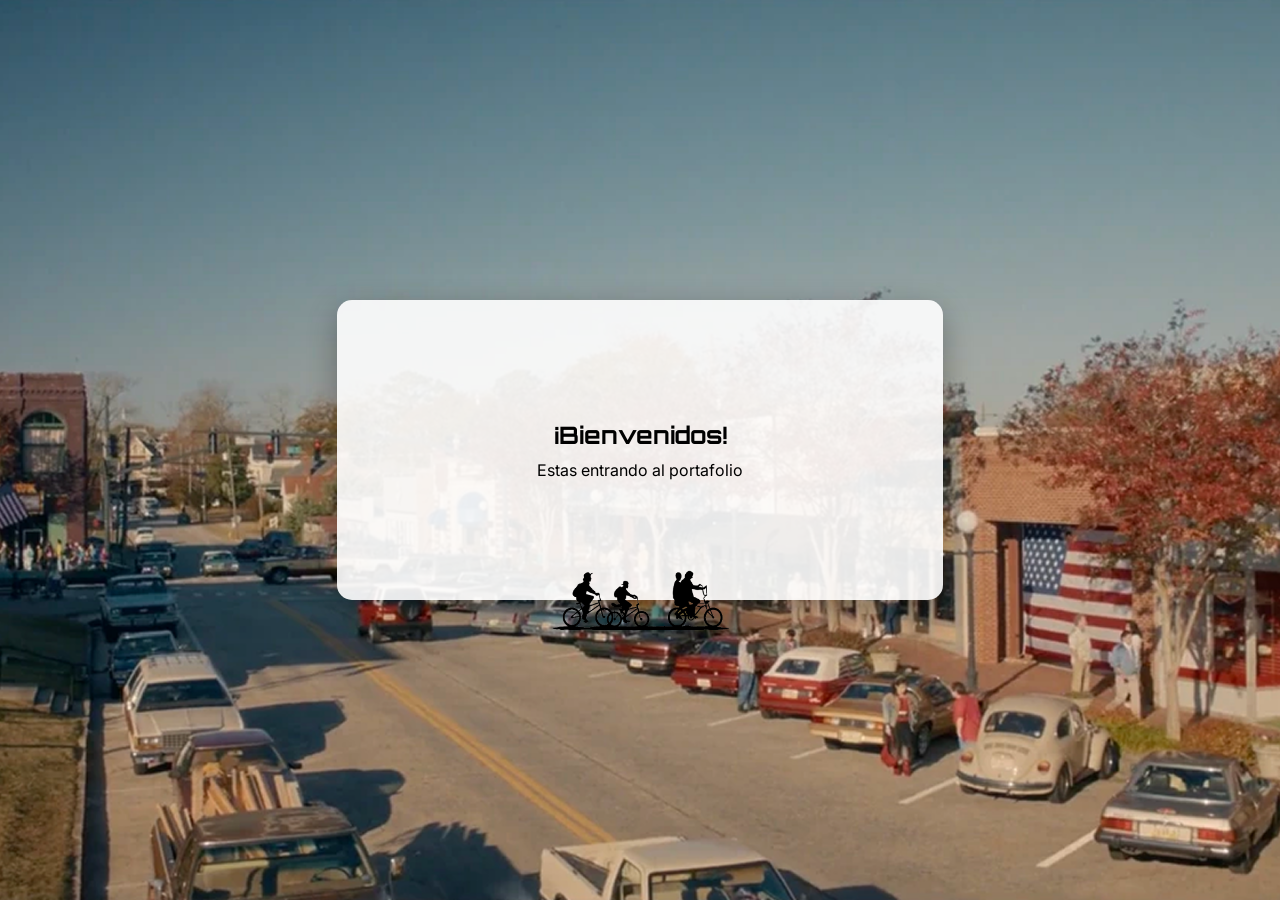
<file: index.html>
<!doctype html>
<html lang="es">
  <head>
    <meta charset="UTF-8" />
    <meta name="viewport" content="width=device-width, initial-scale=1.0" />
    <title>Hawkins Devs</title>
    <link rel="icon" href="img/logo_web3.png" type="image/x-icon" />
    <link
      rel="stylesheet"
      href="https://cdnjs.cloudflare.com/ajax/libs/animate.css/4.1.1/animate.min.css"
    />

    <!-- Google Fonts -->
    <link
      href="https://fonts.googleapis.com/css2?family=Orbitron:wght@600;800&family=Inter:wght@300;400;600&display=swap"
      rel="stylesheet"
    />

    <!-- CSS -->
    <link rel="stylesheet" href="css/styles.css" />
  </head>

  <body class="loading light">
    <!-- Loader (modo claro) -->
    <div id="loader" class="loader light">
      <!-- Caja clara -->
      <div class="loader-box loader-box-light">
        <h2>¡Bienvenidos!</h2>
        <p>Estas entrando al portafolio</p>
      </div>

      <!-- Silueta bicicletas -->
      <img src="img/welcome_home.png" class="bikes" alt="bicletas" />
    </div>

    <!-- Loader (modo oscuro) -->
    <div id="loader-dark" class="loader dark" style="display: none">
      <!-- Caja oscura -->
      <div class="loader-box loader-box-dark">
        <h2>Bienvenido al Infierno...</h2>
        <p>Has cruzado al Upside Down</p>
      </div>

      <!-- Silueta -->
      <img src="img/welcome_hell.png" class="bikes" alt="silueta" />
    </div>

    <!-- Header / Nav -->
    <header class="header">
      <img src="img/logo_devs.png" alt="Logo" class="logo-img" />
      <button class="menu-toggle" id="menu-toggle">
        <span></span>
        <span></span>
        <span></span>
      </button>
      <nav class="nav" id="nav">
        <a href="index.html" class="nav-link active">Home</a>
        <a href="bitacora.html" class="nav-link">Bitácora</a>
        <button id="theme-toggle" class="theme-btn">
          <img id="theme-icon" src="img/btn_down.png" alt="Modo Oscuro" />
        </button>
      </nav>
    </header>

    <!-- Contenedor principal -->
    <main class="home">
      <!-- Home -->
      <section class="page-home" id="page-home">
        <div class="portada">
          <h1 class="title" id="main-title">Strange Portafolio</h1>
          <h2 class="descripcion">Bienvenidos a nuestro pueblo.</h2>
          <h2 class="descripcion">
            Descubre las habilidades de nuestros expertos.
          </h2>
        </div>

        <!-- Acerca de nosotros -->
        <section class="about">
          <h2 class="descripcion">Sobre Nosotros</h2>
          <div class="box-about-description">
            <p class="about-description">
            Somos un equipo de cuatro desarrolladores en formación que
              decidieron unir sus habilidades para construir algo más que una
              simple página web. Este proyecto representa nuestro primer trabajo
              conjunto como equipo, donde cada integrante aporta su propia
              visión, estilo y forma de entender el desarrollo.
            </p>

            <p class="about-description">
              Inspirados en la dualidad entre lo cotidiano y lo desconocido,
              diseñamos una experiencia que refleja dos mundos: uno visible,
              ordenado y familiar… y otro oculto, oscuro e imprevicible. Así
              como en Hawkins, detrás de cada interfaz existe una capa más
              profunda donde la creatividad, la lógica y la experimentación se
              entrelazan.
            </p>

            <p class="about-description">
              Nuestro objetivo es crear una plataforma que no solo muestre
              quiénes somos, sino también cómo pensamos, cómo construimos y cómo
              transformamos ideas en experiencias digitales. Cada perfil, cada
              interacción y cada detalle está pensado como parte de este
              universo que estamos desarrollando.
            </p>
          </div>
        </section>

        <!-- Grid con los integrantes -->
        <section class="grid">
          <div class="card">
            <div class="card-frame">
              <div class="card-image">
                <img
                  src="img/max_light.png"
                  alt="Max"
                  data-light="img/max_light.png"
                  data-dark="img/max_dark.png"
                />
              </div>

              <h2>Gisse</h2>
              <p class="card-role" data-light="Front-end Developer" data-dark="Reality Breaker">Front-end Developer</p>

              <a href="profile-max.html">Ver Perfil</a>
            </div>
          </div>

          <div class="card">
            <div class="card-frame">
              <div class="card-image">
                <img
                  src="img/nancy_light.png"
                  alt="Nancy"
                  data-light="img/nancy_light.png"
                  data-dark="img/nancy_dark.png"
                />
              </div>

              <h2>Lorena</h2>
              <p class="card-role" data-light="Back-end Developer" data-dark="Data Hunter">Back-end Developer</p>

              <a href="profile-nancy.html">Ver Perfil</a>
            </div>
          </div>

          <div class="card">
            <div class="card-frame">
              <div class="card-image">
                <img
                  src="img/steve_light.png"
                  alt="Steve"
                  data-light="img/steve_light.png"
                  data-dark="img/steve_dark.png"
                />
              </div>

              <h2>Cristian</h2>
              <p class="card-role" data-light="QA Tester" data-dark="Monster Hunter">QA Tester</p>

              <a href="profile-steve.html">Ver Perfil</a>
            </div>
          </div>

          <div class="card">
            <div class="card-frame">
              <div class="card-image">
                <img
                  src="img/robin_light.png"
                  alt="Robin"
                  data-light="img/robin_light.png"
                  data-dark="img/robin_dark.png"
                />
              </div>

              <h2>Cristina</h2>
              <p class="card-role" data-light="Data Analyst" data-dark="Code Breaker">Data Analyst</p>

              <a href="profile-robin.html">Ver Perfil</a>
            </div>
          </div>
        </section>
      </section>
    </main>

    <!-- Footer -->
    <footer class="footer">
      <p>Hawkins Dev - Comisión D 2026</p>
    </footer>

    <!-- JavaScript -->
    <script src="js/script.js"></script>
  </body>
</html>
</file>
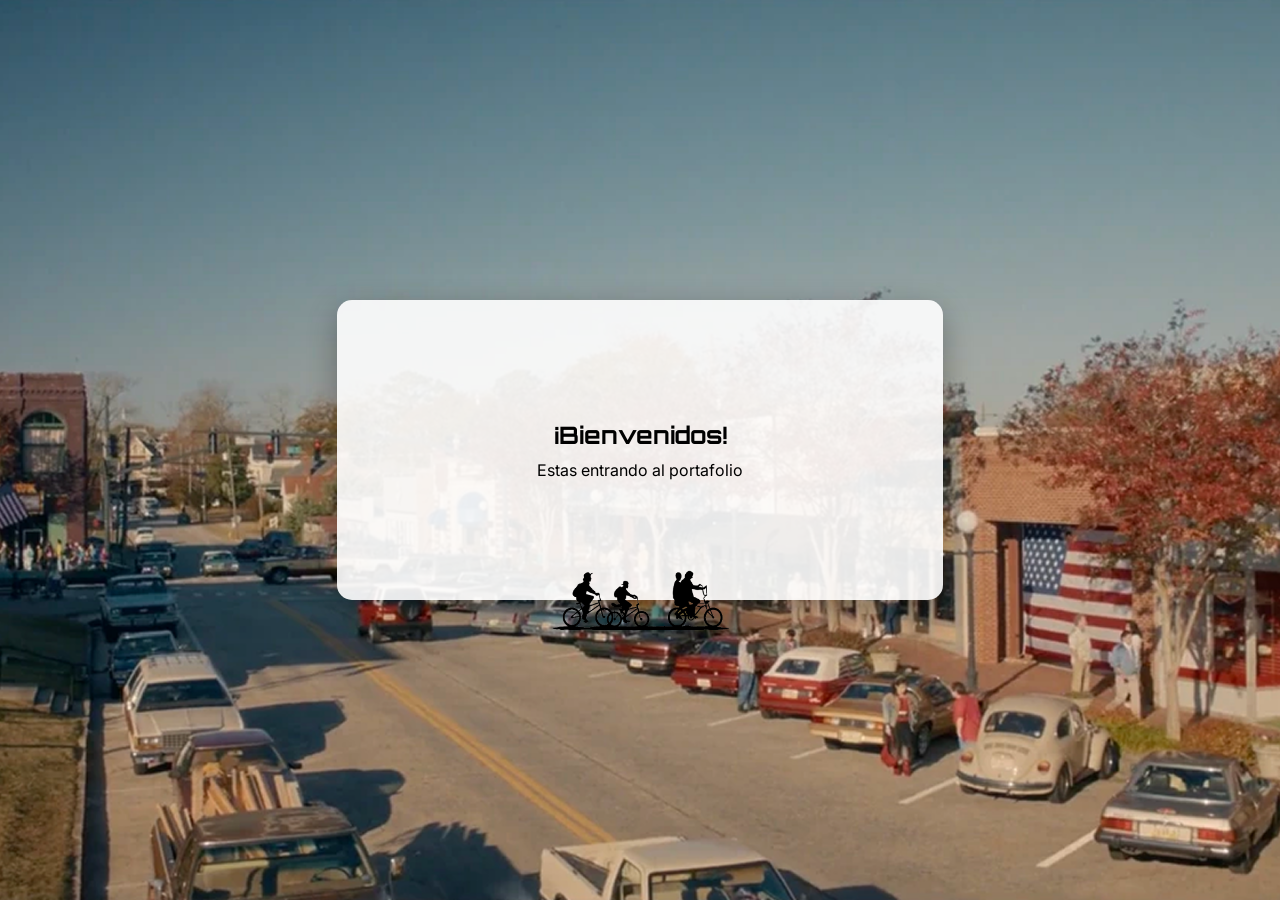
<file: bitacora.html>
<!DOCTYPE html>
<html lang="es">

<head>
  <meta charset="UTF-8">
  <meta name="viewport" content="width=device-width, initial-scale=1.0">
  <title>Hawkins Devs | Bitácora</title>
  <link rel="icon" href="img/logo_web3.png" type="image/x-icon" />
  <link rel="stylesheet" href="https://cdnjs.cloudflare.com/ajax/libs/animate.css/4.1.1/animate.min.css"/>

  <link href="https://fonts.googleapis.com/css2?family=Orbitron:wght@600;800&family=Inter:wght@300;400;600&display=swap"
    rel="stylesheet">

  <link rel="stylesheet" href="css/styles.css">
</head>

<body class="loading dark">

  <div id="loader" class="loader light" style="display: none;">
    <div class="loader-box loader-box-light">
      <h2>¡Bienvenidos!</h2>
      <p>Estas entrando al portafolio</p>
    </div>
    <img src="img/welcome_home.png" class="bikes" alt="bicletas">
  </div>

  <div id="loader-dark" class="loader dark">
    <div class="loader-box loader-box-dark">
      <h2>Bienvenido al Infierno...</h2>
      <p>Has cruzado al Upside Down</p>
    </div>
    <img src="img/welcome_hell.png" class="bikes" alt="silueta">
  </div>

  <header class="header">
    <img src="img/logo_devs.png" alt="Logo" class="logo-img">
    <button class="menu-toggle" id="menu-toggle">
      <span></span>
      <span></span>
      <span></span>
    </button>
    <nav class="nav" id="nav">
      <a href="index.html" class="nav-link">Home</a>
      <a href="bitacora.html" class="nav-link">Bitácora</a>
      <button id="theme-toggle" class="theme-btn">
        <img id="theme-icon" src="img/btn_down.png" alt="Modo Oscuro">
      </button>
    </nav>
  </header>

  <main class="home">
    <a href="index.html" class="back-btn">
      <img src="img/btn_back_dark.png" alt="Volver">
    </a>

    <section class="bitacora">
      <div class="portada">
        <h2 class="title" id="main-title">Bitácora</h2>
        <p class="subtitle">Documentación del proceso de desarrollo del proyecto.</p>
      </div>

      <div class="bitacora-content">
        <div class="bitacora-primerospasos">
          <h3>Planeación y Decisiones de Diseño</h3>
          <p>El equipo se reunió de manera virtual a través de Google Meet para definir la temática del proyecto. Luego de debatir distintas ideas, se decidió de forma unánime desarrollar una web inspirada en la serie Stranger Things, buscando representar su estética y concepto de dualidad entre dos mundos.
            <br><br>
            A partir de esta decisión, se asignaron los personajes en función de los roles de cada integrante (Front-end, Back-end, QA, Data Analyst), manteniendo coherencia entre habilidades técnicas y características de los personajes.
            <br><br>
            En cuanto al diseño, se intentó respetar la identidad visual de la serie. Decidimos utilizar y respetar la tipografía y los colores originales para mantener la identidad visual y lograr coherencia con el estilo propuesto basandonos en el contraste entre el mundo normal y el Upside Down, cuidando que la interfaz sea atractiva y legible.
          </p>
        </div>
      </div>

      <div class="bitacora-content">
        <div class="bitacora-dificultad">
          <h3>Dificultades Encontradas</h3>
          <p>
            En general, el equipo trabajó de manera organizada y con acuerdos claros desde el inicio, por lo que no surgieron grandes conflictos.

            Como dificultad, se presentó la definición y organización de los datos de cada perfil, así como la forma de estructurarlos para que fueran dinámicos y reutilizables desde JavaScript. Esto se resolvió centralizando la información en objetos dentro del código, lo que permitió gestionar de manera más eficiente los cambios entre el modo claro y oscuro.

            Por otro lado, también tuvimos inconvenientes con la tipografía, ya que no se encontraba disponible en Google Fonts. Por este motivo, fue necesario buscarla en otras plataformas y finalmente descargarla desde Dafont para poder implementarla correctamente.
        </div>
      </div>

      <div class="bitacora-content">
        <div class="bitacora-cambios">
          <h3>Cambios durante la implementación</h3>
          <p>
            Durante el desarrollo, se realizaron ajustes importantes para mejorar la coherencia y el funcionamiento del proyecto:
            <br><br>
            Se unificó la estructura del código entre todos los integrantes para mantener consistencia.
            <br><br>
            Se reorganizó el manejo de temas (modo claro/oscuro) para hacerlo dinámico mediante localStorage.
            <br><br>
            Se optimizó la reutilización de componentes, como tarjetas y perfiles.
            <br><br>
            Se mejoró la experiencia visual agregando animaciones y transiciones.
            <br><br>
            El objetivo principal de estos cambios fue lograr un sitio funcional, ordenado y listo para su correcta presentación y publicación.
          </p>
        </div>
      </div>
    </section>

  </main>

  <footer class="footer">
    <p> Hawkins Dev - Comisión D 2026</p>
  </footer>

  <script src="js/script.js"></script>

</body>

</html>
</file>
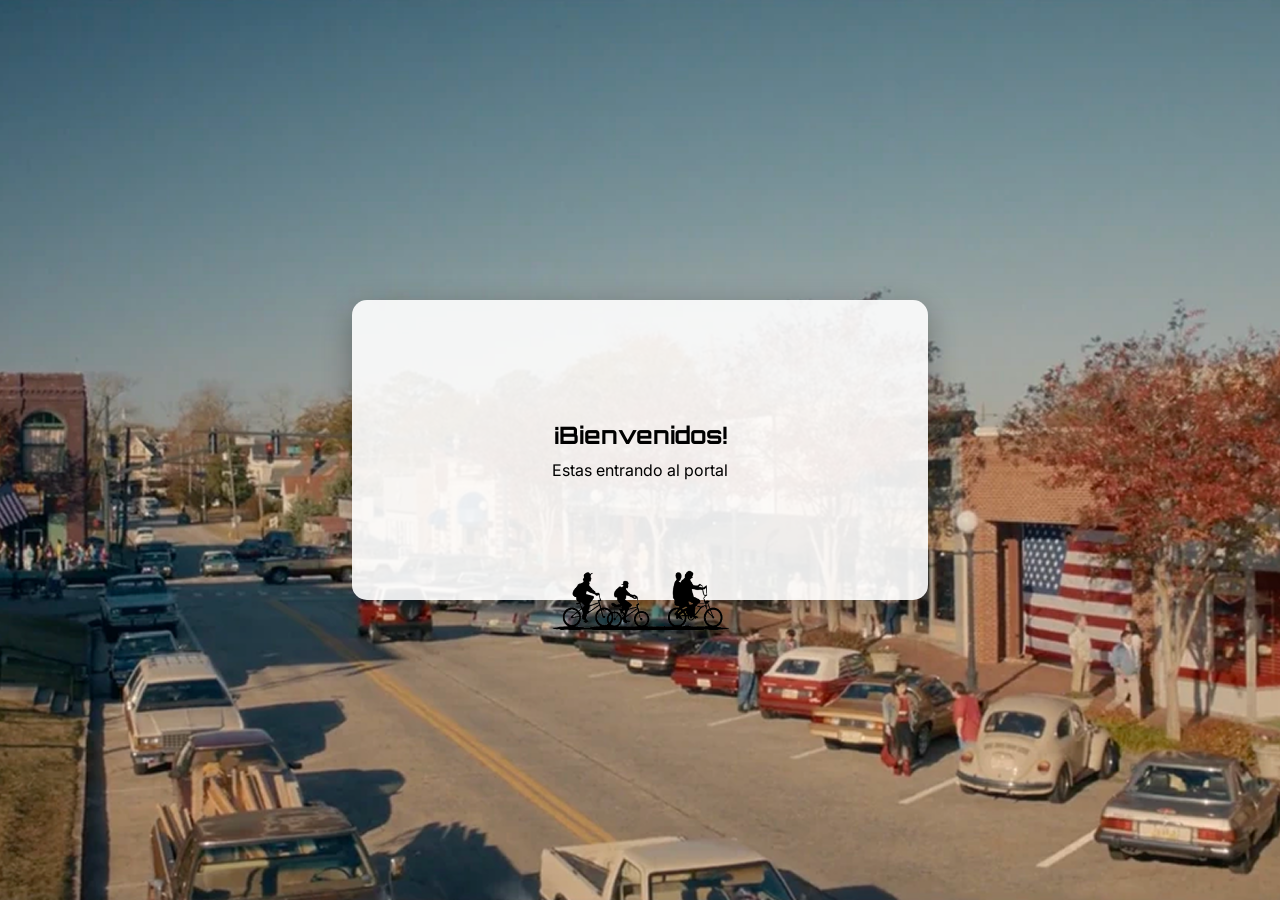
<file: integrante1.html>
<!DOCTYPE html>
<html lang="es">

<head>
  <meta charset="UTF-8">
  <meta name="viewport" content="width=device-width, initial-scale=1.0">
  <title>Hawkins Devs</title>

  <!-- Google Fonts -->
  <link href="https://fonts.googleapis.com/css2?family=Orbitron:wght@600;800&family=Inter:wght@300;400;600&display=swap"
    rel="stylesheet">

  <!-- CSS -->
  <link rel="stylesheet" href="css/styles.css">
</head>

<body class="loading light">

  <!-- =========================
       ⏳ LOADER (modo claro)
  ========================== -->
  <div id="loader" class="loader light">
    <div class="loader-box loader-box-light">
      <h2>¡Bienvenidos!</h2>
      <p>Estas entrando al portal</p>
    </div>
    <img src="img/welcome_home.png" class="bikes" alt="bicletas">
  </div>

  <!-- =========================
       ⏳ LOADER (modo oscuro)
  ========================== -->
  <div id="loader-dark" class="loader dark" style="display: none;">
    <div class="loader-box loader-box-dark">
      <h2>Bienvenido al Infierno...</h2>
      <p>Has cruzado al Upside Down</p>
    </div>
    <img src="img/welcome_hell.png" class="bikes" alt="silueta">
  </div>

  <!-- =========================
       🧭 HEADER / NAV
  ========================== -->
  <header class="header">
    <img src="img/logo_devs.png" alt="Logo" class="logo-img">
    <button class="menu-toggle" id="menu-toggle">
      <span></span>
      <span></span>
      <span></span>
    </button>
    <nav class="nav" id="nav">
      <a href="index.html" class="nav-link">Home</a>
      <a href="bitacora.html" class="nav-link">Bitácora</a>
      <button id="theme-toggle" class="theme-btn">
        <img id="theme-icon" src="img/btn_down.png" alt="Modo Oscuro">
      </button>
    </nav>
  </header>

  <!-- CONTENEDOR -->
  <main class="profile">

    <a href="index.html" class="back-btn">
      <img src="img/btn_back_dark.png" alt="Volver">
    </a>
    
    <div class="profile-card">

      <!-- IMAGEN -->
      <img id="profile-img" src="img/img_card_max_profile_light.png" alt="Max">

      <!-- INFO -->
      <div class="profile-info">

        <h2 id="profile-name">MAX MYFIELD</h2>

        <p id="profile-quote" class="quote">"No diseño por estética, diseño para vivirlo"</p>
        
        <p id="profile-role"><strong>Rol:</strong> Front-end Developer</p>
        
        <p id="profile-desc">
          <strong>Perfil:</strong> Creativa, directa y con una personalidad fuerte, transforma ideas en interfaces
          modernas e intuitivas. Le encanta romper estructuras tradicionales y darle al usuario una experiencia visual
          única.
        </p>
        
        <p id="profile-skills">
          <strong>Habilidades:</strong><br>
          Pensamiento creativo<br>
          Atención al detalle visual<br>
          Adaptabilidad
        </p>

      </div>

    </div>

  </main>

  <!-- =========================
       📞 FOOTER (simple)
  ========================== -->
  <footer class="footer">
    <p>Comisión X - 2026</p>
  </footer>

  <!-- JS (lo agregamos después) -->
  <script src="js/script.js"></script>

</body>

</html>
</file>
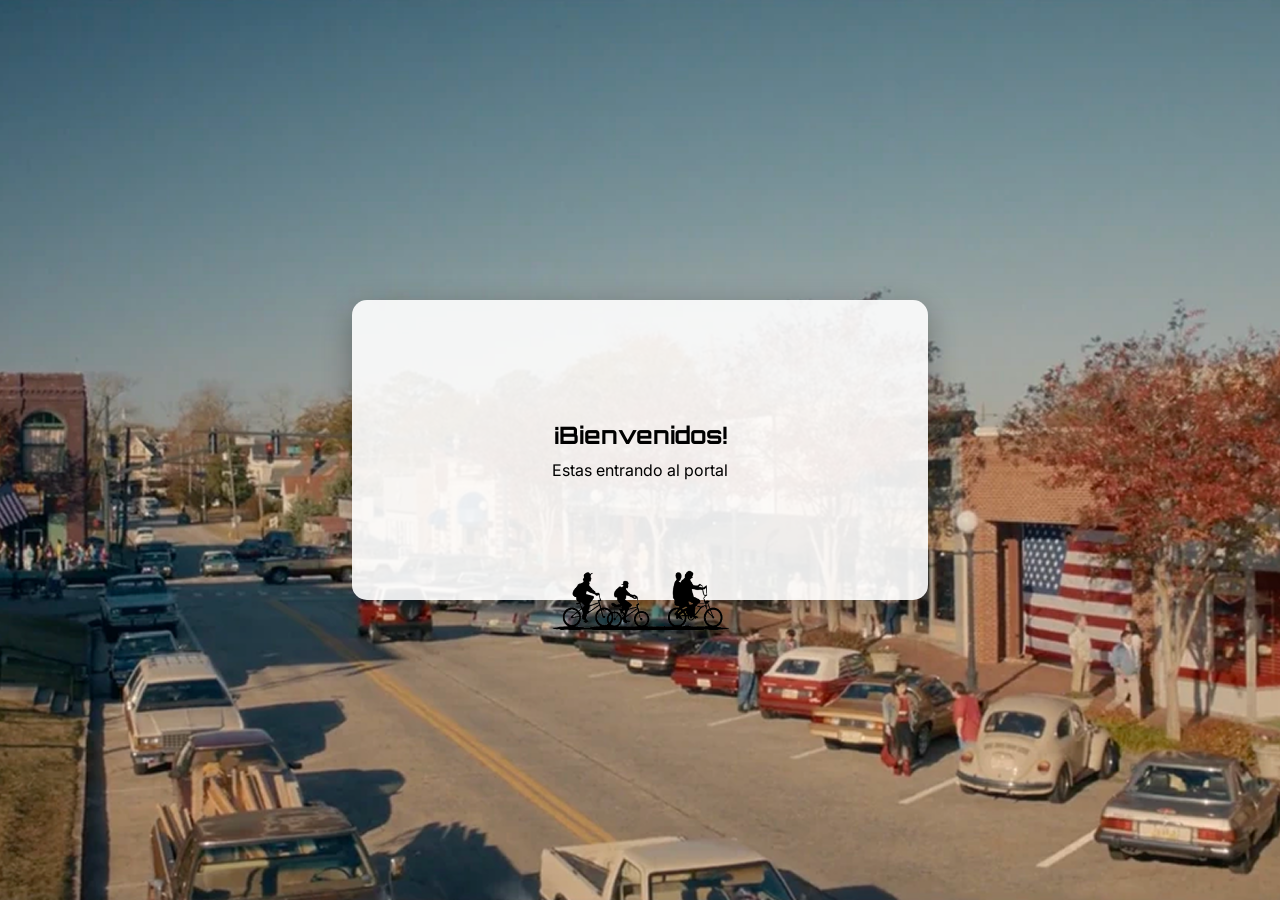
<file: profile-max.html>
<!DOCTYPE html>
<html lang="es">

<head>
  <meta charset="UTF-8">
  <meta name="viewport" content="width=device-width, initial-scale=1.0">
  <title>Hawkins Devs</title>
   <link rel="icon" href="img/logo_web3.png" type="image/x-icon" />

  <!-- Google Fonts -->
  <link href="https://fonts.googleapis.com/css2?family=Orbitron:wght@600;800&family=Inter:wght@300;400;600&display=swap"
    rel="stylesheet">

  <!-- CSS -->
  <link rel="stylesheet" href="css/styles.css">
</head>

<body class="loading light max">

  <!-- Loader (modo claro) -->
  <div id="loader" class="loader light">
    <div class="loader-box loader-box-light">
      <h2>¡Bienvenidos!</h2>
      <p>Estas entrando al portal</p>
    </div>
    <img src="img/welcome_home.png" class="bikes" alt="bicletas">
  </div>

  <!-- Loader (modo oscuro) -->
  <div id="loader-dark" class="loader dark" style="display: none;">
    <div class="loader-box loader-box-dark">
      <h2>Bienvenido al Infierno...</h2>
      <p>Has cruzado al Upside Down</p>
    </div>
    <img src="img/welcome_hell.png" class="bikes" alt="silueta">
  </div>

  <!-- Header / Nav -->
  <header class="header">
    <img src="img/logo_devs.png" alt="Logo" class="logo-img">
    <button class="menu-toggle" id="menu-toggle">
      <span></span>
      <span></span>
      <span></span>
    </button>
    <nav class="nav" id="nav">
      <a href="index.html" class="nav-link">Home</a>
      <a href="bitacora.html" class="nav-link">Bitácora</a>
      <button id="theme-toggle" class="theme-btn">
        <img id="theme-icon" src="img/btn_down.png" alt="Modo Oscuro">
      </button>
    </nav>
  </header>

  <!-- Contenedor principal -->
  <main class="profile">

    <a href="index.html" class="back-btn">
      <img src="img/btn_back_dark.png" alt="Volver">
    </a>
    
    <div class="profile-card">
        <div class="profile-left">
      
          <img id="profile-img" data-profile="max"
            src="img/img_card_max_profile_light.png"
            alt="max">
      
          <p id="profile-quote" class="quote">
            "No diseño por estética, diseño para vivirlo"
          </p>
          <button id="surprise-btn-id" class="btn-surprice">¡Sorpresa!</button>
        </div>
      
        <div class="profile-info">
      
          <h2 id="profile-name">GISELA MYFIELD</h2>
      
          <div class="profile-data">
            <p><strong>Ubicación:</strong> Lanoth </p>
            <p><strong>Edad:</strong> 15 años</p>
            <p id="profile-role"><strong>Rol:</strong> Front-end Developer</p>
          </div>
      
          <div class="profile-block">
            <h3>Perfil</h3>
            <p id="profile-desc">
              Creativa, directa y con una personalidad fuerte, transforma ideas en interfaces
            modernas e intuitivas. Le encanta romper estructuras tradicionales y darle al usuario una experiencia visual
            única.
            </p>
          </div>
      
          <div class="profile-block">
            <h3>Habilidades</h3>
            <p id="profile-skills"></p>
          </div>
      
          <div class="profile-block">
            <h3>Música Favorita</h3>
            <p>
              Kate Bush <br>
              Sabrina Carpenter <br>
              Queen <br>
              The Beattles <br>
               <br>
            </p>
          </div>

          <div class="profile-block">
            <h3>Pelicula Favorita</h3>
            <p>
              El Hobbit <br>
              F1 Movie <br>
              Star Wars <br>
              Harry Potter <br>
            </p>
          </div>
      
        </div>
      
      </div>

  </main>

  <!-- Footer -->
  <footer class="footer">
    <p> Hawkins Dev - Comisión D 2026</p>
  </footer>

  <!-- JavaScript -->
  <script src="js/script.js"></script>

</body>

</html>
</file>
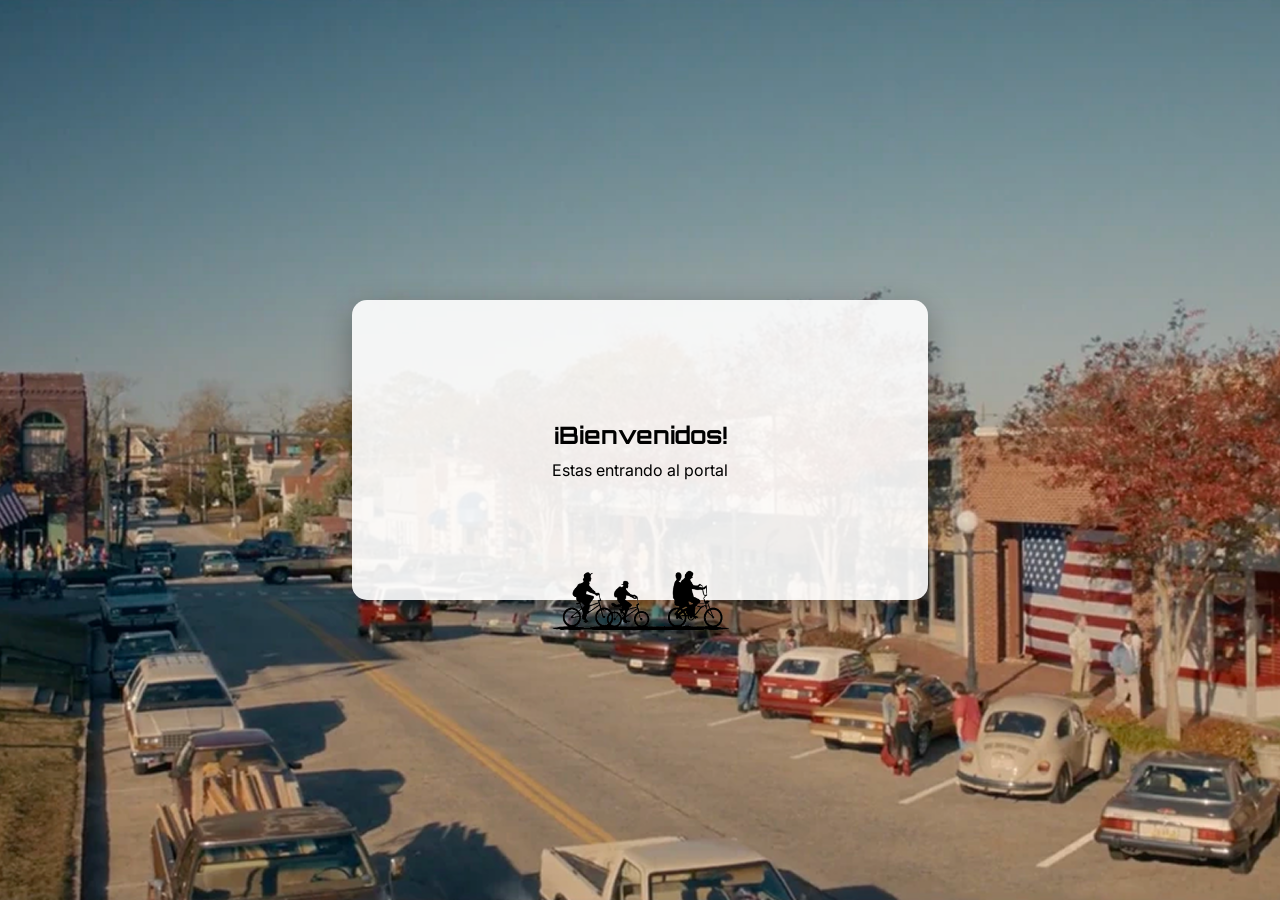
<file: profile-nancy.html>
<!doctype html>
<html lang="es">
  <head>
    <meta charset="UTF-8" />
    <meta name="viewport" content="width=device-width, initial-scale=1.0" />
    <title>Hawkins Devs</title>
    <link rel="icon" href="img/logo_web3.png" type="image/x-icon" />

    <!-- Google Fonts -->
    <link
      href="https://fonts.googleapis.com/css2?family=Orbitron:wght@600;800&family=Inter:wght@300;400;600&display=swap"
      rel="stylesheet"
    />

    <!-- CSS -->
    <link rel="stylesheet" href="css/styles.css" />
  </head>

  <body class="loading light nancy">

  <!-- Loader (modo claro) -->
    <div id="loader" class="loader light">
      <div class="loader-box loader-box-light">
        <h2>¡Bienvenidos!</h2>
        <p>Estas entrando al portal</p>
      </div>
      <img src="img/welcome_home.png" class="bikes" alt="bicletas" />
    </div>

  <!-- Loader (modo oscuro) -->
    <div id="loader-dark" class="loader dark" style="display: none">
      <div class="loader-box loader-box-dark">
        <h2>Bienvenido al Infierno...</h2>
        <p>Has cruzado al Upside Down</p>
      </div>
      <img src="img/welcome_hell.png" class="bikes" alt="silueta" />
    </div>

  <!-- Header / Nav -->
    <header class="header">
    <img src="img/logo_devs.png" alt="Logo" class="logo-img" />
    <button class="menu-toggle" id="menu-toggle">
      <span></span>
      <span></span>
      <span></span>
    </button>
    <nav class="nav" id="nav">
      <a href="index.html" class="nav-link active">Home</a>
      <a href="bitacora.html" class="nav-link">Bitácora</a>
      <button id="theme-toggle" class="theme-btn">
        <img id="theme-icon" src="img/btn_down.png" alt="Modo Oscuro" />
      </button>
    </nav>
  </header>

  <!-- Contenedor principal -->
    <main class="profile">
      <a href="index.html" class="back-btn">
        <img src="img/btn_back_dark.png" alt="Volver" />
      </a>

      <div class="profile-card" id="profile-card-id">
        <div class="profile-left">
          <img
            id="profile-img"
            data-profile="nancy"
            src="img/img_card_nancy_profile_light.png"
            alt="nancy profile picture"
          />

          <p id="profile-quote" class="quote"></p>
          <button id="surprise-btn-id" class="btn-surprice">¡Sorpresa!</button>
        </div>
        
        
        <div class="profile-info">
          <h2 id="profile-name">LORENA WHEELER</h2>

          <div class="profile-data">
            <p><strong>Ubicación:</strong> Gotham City</p>
            <p><strong>Edad:</strong> 18 años</p>
            <p id="profile-role"><strong>Rol:</strong></p>
          </div>

          <div class="profile-block">
            <h3>Perfil</h3>
            <p id="profile-desc"></p>
          </div>

          <div class="profile-block">
            <h3>Habilidades</h3>
            <p id="profile-skills"></p>
          </div>

          <div class="profile-block">
            <h3>Música Favorita</h3>
            <p>
              Keane <br />
              Adele <br />
              N´SYNC <br />
              Los piojos <br />
            </p>
          </div>

          <div class="profile-block">
            <h3>Pelicula Favorita</h3>
            <p>
              Batman begins <br />
              Your name <br />
              Terminator 2 <br />
              El origen<br />
            </p>
          </div>
        </div>
      </div>
    </main>

  <!-- Footer -->
    <footer class="footer">
      <p> Hawkins Dev - Comisión D 2026</p>
    </footer>

    <!-- JavaScript -->
    <script src="js/script.js"></script>
  </body>
</html>
</file>
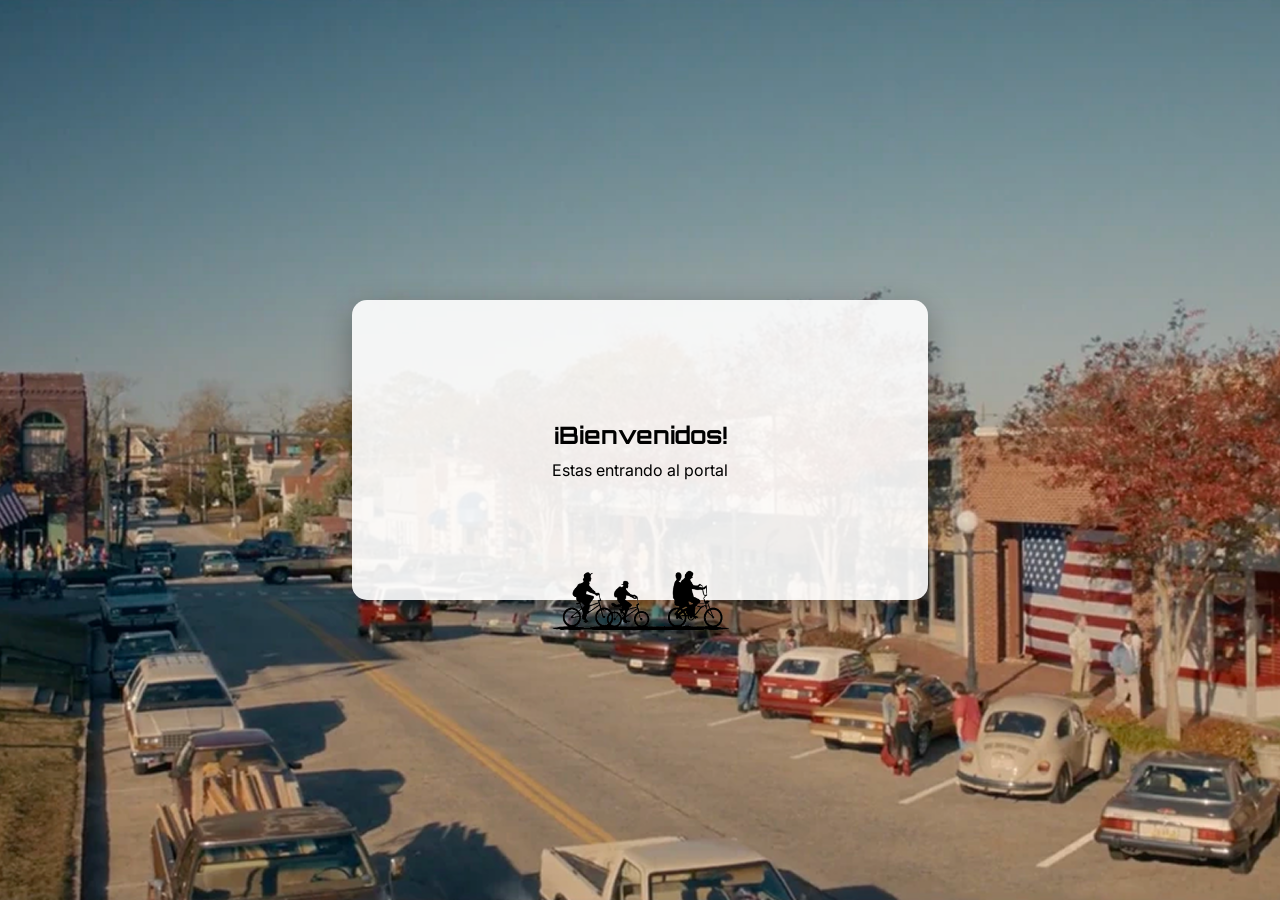
<file: profile-robin.html>
<!DOCTYPE html>
<html lang="es">

<head>
  <meta charset="UTF-8">
  <meta name="viewport" content="width=device-width, initial-scale=1.0">
  <title>Hawkins Devs</title>
  <link rel="icon" href="img/logo_web3.png" type="image/x-icon" />

  <!-- Google Fonts -->
  <link href="https://fonts.googleapis.com/css2?family=Orbitron:wght@600;800&family=Inter:wght@300;400;600&display=swap"
    rel="stylesheet">

  <!-- CSS -->
  <link rel="stylesheet" href="css/styles.css">
</head>

<body class="loading light robin">

  <!-- Loader (modo claro) -->
  <div id="loader" class="loader light">
    <div class="loader-box loader-box-light">
      <h2>¡Bienvenidos!</h2>
      <p>Estas entrando al portal</p>
    </div>
    <img src="img/welcome_home.png" class="bikes" alt="bicletas">
  </div>

  <!-- Loader (modo oscuro) -->
  <div id="loader-dark" class="loader dark" style="display: none;">
    <div class="loader-box loader-box-dark">
      <h2>Bienvenido al Infierno...</h2>
      <p>Has cruzado al Upside Down</p>
    </div>
    <img src="img/welcome_hell.png" class="bikes" alt="silueta">
  </div>

  <!-- Header / Nav -->
  <header class="header">
    <img src="img/logo_devs.png" alt="Logo" class="logo-img">
    <button class="menu-toggle" id="menu-toggle">
      <span></span>
      <span></span>
      <span></span>
    </button>
    <nav class="nav" id="nav">
      <a href="index.html" class="nav-link">Home</a>
      <a href="bitacora.html" class="nav-link">Bitácora</a>
      <button id="theme-toggle" class="theme-btn">
        <img id="theme-icon" src="img/btn_down.png" alt="Modo Oscuro">
      </button>
    </nav>
  </header>

  <!-- Contenedor principal -->
  <main class="profile">

    <a href="index.html" class="back-btn">
      <img src="img/btn_back_dark.png" alt="Volver">
    </a>

    <div class="profile-card">
      <div class="profile-left">

        <img id="profile-img" data-profile="robin" src="img/img_card_robin_profile_light.png" alt="robin">

        <p id="profile-quote" class="quote">
          "Los datos cuentan historias, solo hay que saber escuchar"
        </p>
        <button id="surprise-btn-id" class="btn-surprice">¡Sorpresa!</button>
      </div>

      <div class="profile-info">

        <h2 id="profile-name">CRISTINA BUCKELEY</h2>

        <div class="profile-data">
          <p><strong>Ubicación:</strong> La Montaña Solitaria (Lonely Mountain)</p>
          <p><strong>Edad:</strong> 18 años</p>
          <p id="profile-role"><strong>Rol:</strong> Data Analyst</p>
        </div>

        <div class="profile-block">
          <h3>Perfil</h3>
          <p id="profile-desc">
            Especialista en análisis de datos, dotada de una aguda intuición para descubrir tendencias ocultas y
            solucionar desafíos analíticos. Brilla por su agilidad mental, razonamiento crítico y destreza para
            convertir grandes volúmenes de información en conclusiones claras. Su metodología fusiona creatividad con
            rigor técnico, permitiéndole ver más allá de los números.
          </p>
        </div>

        <div class="profile-block">
          <h3>Habilidades</h3>
          <p id="profile-skills"></p>
        </div>

        <div class="profile-block">
          <h3>Música Favorita</h3>
          <p>
            The Beatles <br>
            Deep Purple <br>
            The Rolling Stones <br>
            Aerosmith <br>
          </p>
        </div>

        <div class="profile-block">
          <h3>Películas Favoritas</h3>
          <p>
            El Señor de los Anillos <br>
            Star Wars <br>
            Harry Potter <br>
            F1 Movie <br>
          </p>
        </div>

      </div>

    </div>

  </main>

  <!-- Footer -->
  <footer class="footer">
    <p>Hawkins Dev - Comisión D 2026</p>
  </footer>

  <!-- JavaScript -->
  <script src="js/script.js"></script>

</body>

</html>
</file>
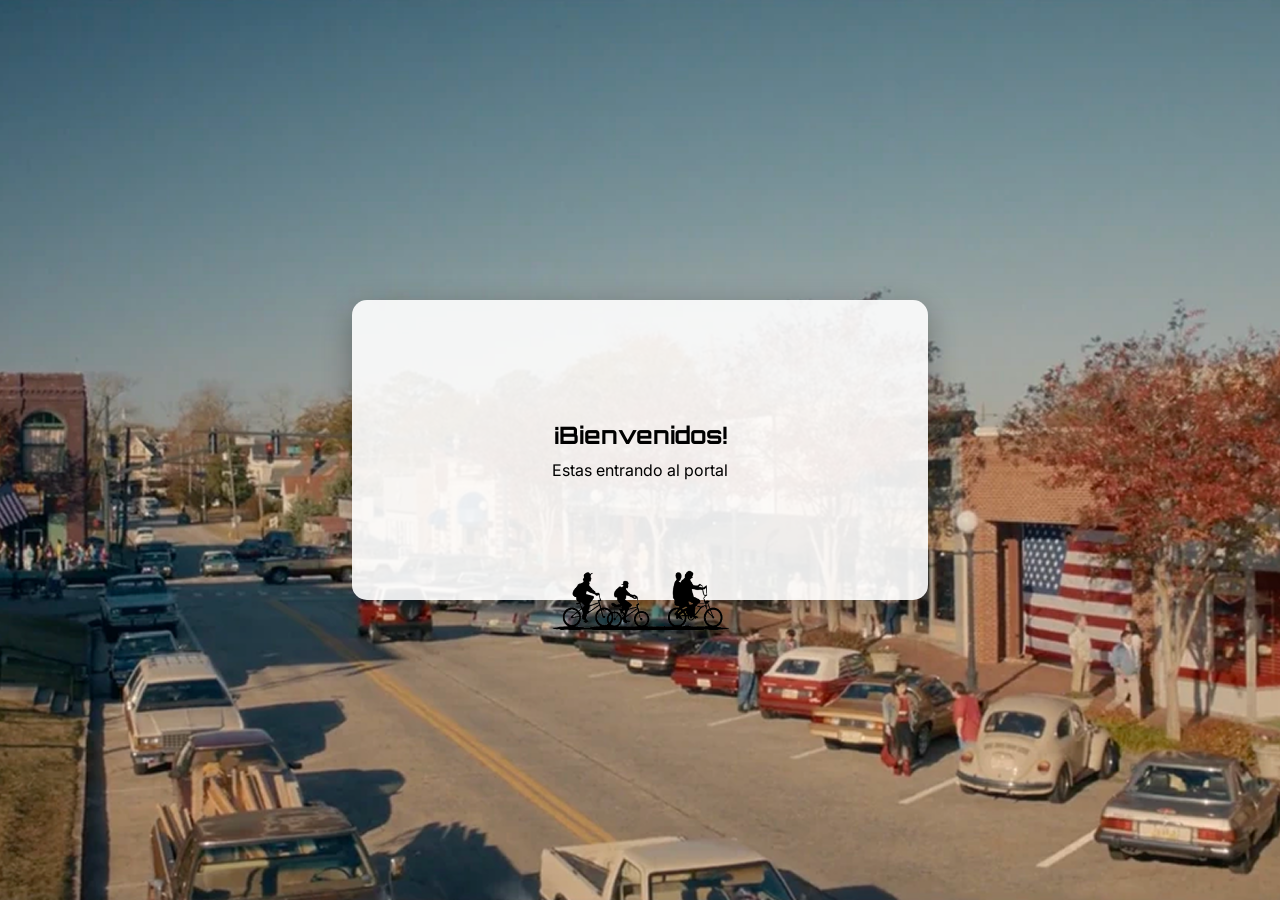
<file: profile-steve.html>
<!DOCTYPE html>
<html lang="es">

<head>
  <meta charset="UTF-8">
  <meta name="viewport" content="width=device-width, initial-scale=1.0">
  <title>Hawkins Devs</title>
   <link rel="icon" href="img/logo_web3.png" type="image/x-icon" />

  <!-- Google Fonts -->
  <link href="https://fonts.googleapis.com/css2?family=Orbitron:wght@600;800&family=Inter:wght@300;400;600&display=swap"
    rel="stylesheet">

  <!-- CSS -->
  <link rel="stylesheet" href="css/styles.css">
</head>

<body class="loading light steve">

  <!-- Loader (modo claro) -->
  <div id="loader" class="loader light">
    <div class="loader-box loader-box-light">
      <h2>¡Bienvenidos!</h2>
      <p>Estas entrando al portal</p>
    </div>
    <img src="img/welcome_home.png" class="bikes" alt="bicletas">
  </div>

  <!-- Loader (modo oscuro) -->
  <div id="loader-dark" class="loader dark" style="display: none;">
    <div class="loader-box loader-box-dark">
      <h2>Bienvenido al Infierno...</h2>
      <p>Has cruzado al Upside Down</p>
    </div>
    <img src="img/welcome_hell.png" class="bikes" alt="silueta">
  </div>

  <!-- Header / Nav -->
  <header class="header">
    <img src="img/logo_devs.png" alt="Logo" class="logo-img">
    <button class="menu-toggle" id="menu-toggle">
      <span></span>
      <span></span>
      <span></span>
    </button>
    <nav class="nav" id="nav">
      <a href="index.html" class="nav-link">Home</a>
      <a href="bitacora.html" class="nav-link">Bitácora</a>
      <button id="theme-toggle" class="theme-btn">
        <img id="theme-icon" src="img/btn_down.png" alt="Modo Oscuro">
      </button>
    </nav>
  </header>

  <!-- Contenedor principal -->
  <main class="profile">

    <a href="index.html" class="back-btn">
      <img src="img/btn_back_dark.png" alt="Volver">
    </a>
    
    <div class="profile-card">
        <div class="profile-left">
      
          <img id="profile-img" data-profile="steve"
            src="img/img_card_steve_profile_light.png"
            alt="steve">
      
          <p id="profile-quote" class="quote">
            "Si algo puede fallar, lo voy a encontrar primero"
          </p>
         <button id="surprise-btn-id" class="btn-surprice">¡Sorpresa!</button>
        </div>
      
        <div class="profile-info">
      
          <h2 id="profile-name">CRISTIAN HARRINGTON</h2>
      
          <div class="profile-data">
            <p><strong>Ubicación:</strong> Silent Hill</p>
            <p><strong>Edad:</strong> 18 años</p>
            <p id="profile-role"><strong>Rol:</strong> QA-Tester / Ciberseguridad</p>
            <p>Nothing Hill - 18 años</p><br>
          </div>
      
          <div class="profile-block">
            <h3>Perfil</h3>
            <p id="profile-desc">
              Carismático y resolutivo, se encarga de que todo funcione como debería. Detecta bugs antes de que lleguen al usuario y asegura la calidad del producto final.
            </p>
          </div>
      
          <div class="profile-block">
            <h3>Habilidades</h3>
            <p id="profile-skills"></p>
          </div>
      
          <div class="profile-block">
            <h3>Música Favorita</h3>
            <p>
              Megadeth <br>
              Queen <br>
              The Beattles <br>
              Michael Jackson <br>
            </p>
          </div>

          <div class="profile-block">
            <h3>Pelicula Favorita</h3>
            <p>
              The Matrix <br>
              Interstellar <br>
              Back to the Future <br>
              The Lord of the Rings <br>
            </p>
          </div>
      
        </div>
      
      </div>

  </main>

  <!-- Footer -->
  <footer class="footer">
    <p> Hawkins Dev - Comisión D 2026</p>
  </footer>

  <!-- JavaScript -->
  <script src="js/script.js"></script>

</body>

</html>
</file>
<file: css/styles.css>
/* Reset */
* {
  margin: 0;
  padding: 0;
  box-sizing: border-box;
}

@font-face {
  font-family: 'StrangerThings';
  src: url('../font/Bolton.ttf') format('truetype');
}

/* Body */
body {
  font-family: 'Inter', sans-serif;
  background: #0d0d0e;
  transition: background 0.5s ease, filter 0.5s ease;
}

body.loading {
  overflow: hidden;
}

/* Loader */
.loader {
  position: fixed;
  top: 0;
  left: 0;
  width: 100%;
  height: 100%;

  display: flex;
  justify-content: center;
  align-items: center;

  transition: opacity 0.6s ease;
  z-index: 9999;
}

/* Fondos dinámicos */
body.light #loader {
  background: url('../img/loading_light.png') center/cover no-repeat;
}

body.dark #loader-dark {
  background: url('../img/loading_dark.png') center/cover no-repeat;
}

/* Caja */
.loader-box {
  position: relative;
  display: flex;
  flex-direction: column;
  align-items: center;
  background: rgba(255, 255, 255, 0.9);
  padding: 120px 200px;
  border-radius: 15px;
  text-align: center;
  z-index: 1;
  box-shadow: 0 10px 30px rgba(0, 0, 0, 0.3);
}

.loader-box h2 {
  font-family: 'Orbitron', sans-serif;
  margin-bottom: 10px;
}

/* Imagen */
.bikes {
  position: absolute;
  bottom: 30%;
  width: 220px;
  z-index: 2;
}

/* Header */
.header {
  display: flex;
  justify-content: space-between;
  align-items: center;

  padding: 15px 40px;
  background: rgba(0, 0, 0, 0.85);
  min-height: 80px;
}

.logo-img {
  height: 80px;
}

.title {
  font-family: 'StrangerThings', serif;
  font-size: 50px;
  margin: 50px;
  letter-spacing: 3px;
}

/* Titulo modo claro */
body.light .title {
  color: #e50914;
  text-shadow:
    0 0 15px #ff0000,
    0 0 20px #FFFFFF,
    0 0 30px #ff0000;
}

/* Titulo modo oscuro */
body.dark .title {
  color: #000000;
  -webkit-text-stroke: 2px #e50914;
  text-shadow:
    0 0 10px #ff0000,
    0 0 20px #ff0000;
}

/* Menu */
.menu-toggle {
  display: none;
  flex-direction: column;
  gap: 5px;
  background: none;
  border: none;
  cursor: pointer;
}

.menu-toggle span {
  width: 25px;
  height: 3px;
  background: #fff;
}

/* Nav */
.nav {
  display: flex;
  align-items: center;
  gap: 30px;
  z-index: 2000;
}

.nav-link {
  color: #fff;
  text-decoration: none;
  font-size: 14px;
  transition: color 0.3s;
}

.nav-link:hover,
.nav-link.active {
  color: #a80000;
}

/* Aspecto del Boton */
.theme-btn {
  background: none;
  border: none;
  cursor: pointer;
}

.theme-btn img {
  width: 110px;
  transition: transform 0.3s ease;
}

.theme-btn:hover img {
  transform: scale(1.1);
}

.animate__hinge {
  animation-duration: 1.5s;
}

.dark #main-title {
  animation-fill-mode: none !important;

}

/* Boton volver */
.back-btn {
  position: fixed;
  top: 110px;
  left: 20px;
  z-index: 1000;
}

.back-btn img {
  width: 70px;
}

/* Home */
.home {
  text-align: center;
  padding: 20px;
  min-height: 100vh;

  background: url('../img/hawkins.png') center/cover no-repeat;
}

body.dark .home {
  background: url('../img/upside-down.png') center/cover no-repeat;
}

/* Portada */
.portada {
  max-width: 800px;
  margin: 20px auto;
}

.portada img {
  width: 100%;
  max-width: 580px;
}

body.light .descripcion {
  font-size: 22px;
  color: #000000;
  text-shadow: 1px 1px 3px #000000;
  font-family: "Bolton";
}

body.dark .descripcion {
  font-size: 22px;
  color: #fff;
  text-shadow: 1px 1px 3px #fff;
  font-family: "Bolton";
}

/* Acerca de nosotros */
.about {
  max-width: 900px;
  margin: 30px auto;
  font-size: 18px;
  color: #fff;
  line-height: 1.6;
  text-shadow: 1px 1px 2px #000000;
  text-align: justify;
}

.box-about-description {
  color: #fff;
  background: rgba(255, 255, 255, 0.2);
  backdrop-filter: blur(10px);
  padding: .625rem;
  border-radius: .3125rem;
}

body.light .about-description {
  color: #000;
}

body.dark .about-description {
  color: #fff;
}

/* Perfiles */
.grid {
  display: flex;
  flex-wrap: wrap;
  justify-content: center;
  gap: 50px;
  padding: 80px 0;
}

/* Cards */
.card {
  position: relative;
  width: 240px;
  height: 340px;
  transition: 0.4s;
  isolation: isolate;
}

/* Borde */
.card::before,
.card::after {
  position: absolute;
  z-index: 0;
  pointer-events: none;
}

.card::before {
  content: "";
  inset: -3px;
  border: 2px solid rgba(255, 0, 0, 0.4);
  filter: blur(6px);
  opacity: 0;
  transition: 0.4s;
}

/* Niebla */
.card::after {
  content: "";
  inset: 0;
  background: radial-gradient(circle, rgba(255, 0, 0, 0.2), transparent 70%);
  opacity: 0;
  transition: 0.4s;
}

/* Contenido */
.card-frame {
  position: relative;
  height: 100%;
  background: rgba(0, 0, 0, 0.9);
  border: 1px solid rgba(255, 0, 0, 0.3);
  padding: 20px;
  text-align: center;
  display: flex;
  flex-direction: column;
  justify-content: space-between;
}

/* Imagen */
.card-image img {
  width: 100%;
  transition: 0.4s;
}

/* Texto */
.card-frame h2 {
  font-family: 'StrangerThings', serif;
  color: #ff2a2a;
  text-shadow: 0 0 10px #ff0000;
  letter-spacing: 2px;
}

.card-frame p {
  color: #ccc;
}

/* Boton */
.card-frame a {
  background: transparent;
  border: 1px solid #FF0000;
  color: #FF0000;
  padding: 8px;
  cursor: pointer;
  transition: 0.3s;
  text-decoration: none;
}

.card-frame a:hover {
  background: #FF0000;
  color: #000000;
  box-shadow: 0 0 10px #FF0000;
}

.card-frame button {
  background: transparent;
  border: 1px solid #FF0000;
  color: #FF0000;
  padding: 8px;
  cursor: pointer;
  transition: 0.3s;
}

.card-frame button:hover {
  background: #FF0000;
  color: #000000;
  box-shadow: 0 0 10px #FF0000;
}

/* Hover */
.card:hover::before {
  opacity: 1;
}

.card:hover::after {
  opacity: 1;
}

.card:hover {
  transform: scale(1.05);
}

.card:hover .card-image img {
  transform: scale(1.1);
  filter: grayscale(100%) contrast(140%) brightness(0.7);
}

.card:hover h2 {
  text-shadow:
    0 0 10px #FF0000,
    0 0 20px #FF0000,
    0 0 40px #FF0000;
}

.card:hover {
  transform: scale(1.07) rotateX(4deg);
  box-shadow:
    0 0 20px #FF0000,
    0 0 40px #FF0000,
    0 0 80px rgba(255, 0, 0, 0.6);
}

.card:hover::before {
  opacity: 1;
  animation: borderFlicker 1.5s infinite;
}

.card:hover::after {
  opacity: 1;
  background: radial-gradient(circle, rgba(255, 0, 0, 0.35), transparent 70%);
}

.card:hover .card-image img {
  transform: scale(1.15);
  filter: grayscale(100%) contrast(160%) brightness(0.6);
}

.card:hover h2 {
  animation: textFlicker 1.5s infinite;
}

/* Animaciones */

@keyframes borderFlicker {

  0%,
  18%,
  22%,
  25%,
  53%,
  57%,
  100% {
    opacity: 1;
  }

  20%,
  24%,
  55% {
    opacity: 0.3;
  }
}

@keyframes textFlicker {

  0%,
  100% {
    text-shadow: 0 0 10px #FF0000, 0 0 20px #FF0000;
  }

  50% {
    text-shadow: 0 0 5px #FF0000, 0 0 40px #FF0000;
  }
}

/* Perfil */
.profile {
  min-height: 100vh;
  display: flex;
  justify-content: center;
  align-items: center;
  position: relative;
}

.profile::before {
  content: "";
  position: absolute;
  inset: -2px;
  border: 1px solid #FF0000;
  opacity: 0.3;
  filter: blur(6px);
  background: radial-gradient(circle, rgba(0, 0, 0, 0.6), rgba(0, 0, 0, 0.9));
  z-index: 0;
}

.profile-card {
  position: relative;
  z-index: 1;
  align-items: flex-start;
  display: flex;
  gap: 30px;

  padding: 40px;
  border-radius: 20px;

  width: 900px;
  max-width: 95%;

  background: rgba(0, 0, 0, 0.7);
  backdrop-filter: blur(10px);

  border: 1px solid rgba(255, 0, 0, 0.3);

  box-shadow:
    0 0 20px rgba(255, 0, 0, 0.3),
    0 0 60px rgba(255, 0, 0, 0.2);

  color: #fff;
}

#profile-name {
  font-family: 'StrangerThings', serif;
  color: #ff2a2a;
  text-shadow: 0 0 10px #FF0000;
  letter-spacing: 2px;
}

.profile-info {
  max-width: 450px;
}

.quote {
  font-style: italic;
  opacity: 0.8;
}

.profile-left {
  display: flex;
  flex-direction: column;
  align-items: center;
  gap: 15px;
}

.profile-left img {
  width: 260px;
  margin-top: -20px;
  border-radius: 12px;
  border: 2px solid rgba(255, 0, 0, 0.4);
  box-shadow: 0 0 15px rgba(255, 0, 0, 0.3);
}

.profile-left .quote {
  font-style: italic;
  font-size: 14px;
  text-align: center;
  max-width: 240px;
  color: #ccc;
  border-top: 1px solid rgba(255, 0, 0, 0.3);
  padding-top: 10px;
}

.profile-info {
  display: flex;
  flex-direction: column;
  gap: 20px;
}

.profile-data {
  font-size: 14px;
  opacity: 0.8;
}

.profile-block {
  border-left: 3px solid #FF0000;
  padding-left: 15px;
}

.profile-block h3 {
  color: #ff2a2a;
  margin-bottom: 5px;
  font-size: 16px;
  letter-spacing: 1px;
}

.profile-block p {
  font-size: 14px;
  line-height: 1.5;
}

.profile-left img:hover {
  filter: grayscale(100%) contrast(150%) brightness(0.6);
  transform: scale(1.05);
}

.profile-card {
  animation: flicker 3s infinite;
}

@keyframes flicker {

  0%,
  100% {
    opacity: 1;
  }

  50% {
    opacity: 0.97;
  }

  52% {
    opacity: 0.9;
  }

  54% {
    opacity: 1;
  }
}

.profile-info {
  display: flex;
  flex-direction: column;
  gap: 20px;
}

/* Fondos */

body.max.light .profile {
  background: url('../img/background_max_profile_light.png') center/cover no-repeat;
}

body.max.dark .profile {
  background: url('../img/background_maax_profile_dark.jpg') center/cover no-repeat;
}

body.nancy.light .profile {
  background: url('../img/background_nancy_profile_light.jpg') center/cover no-repeat;
}

body.nancy.dark .profile {
  background: url('../img/background_nancy_profile_dark.webp') center/cover no-repeat;
}

body.steve.light .profile {
  background: url('../img/background_stevee_profile_light.jpg') center/cover no-repeat;
}

body.steve.dark .profile {
  background: url('../img/background_stevee_profile_dark.jpg') center/cover no-repeat;
}

body.robin.light .profile {
  background: url('../img/background_robin_profile_light.jpg') center/cover no-repeat;
}

body.robin.dark .profile {
  background: url('../img/background_robin_profile_dark.jpg') center/cover no-repeat;
}

/* Bitácora */
.bitacora {
  min-height: 100vh;
  padding: 40px 20px;
  display: flex;
  flex-direction: column;
  align-items: center;
  text-align: center;
}

/* Titulo */
body.light .bitacora .title {
  font-family: 'Orbitron', sans-serif;
  font-size: 48px;
  color: #b30000;
  margin-bottom: 10px;
}

body.dark .bitacora .title {
  font-family: 'Orbitron', sans-serif;
  font-size: 48px;
  color: #b30000;
  margin-bottom: 10px;
  text-shadow: 1px 1px 3px rgba(255, 255, 255, 0.398);
}

body.light .bitacora .subtitle {
  font-size: 24px;
  color: #000;
  text-shadow: 1px 1px 3px #fff;
  margin-bottom: 40px;
}

body.dark .bitacora .subtitle {
  font-size: 24px;
  color: #fff;
  text-shadow: 1px 1px 3px #000000;
  margin-bottom: 40px;
}

/* Caja central */
.bitacora-content {
  width: 90%;
  max-width: 900px;
  margin: 10px auto;
  position: relative;
  overflow: hidden;

  background: rgba(255, 255, 255, 0.9);
  border-radius: 20px;

  padding: 40px 30px;

  box-shadow: 0 10px 30px rgba(0, 0, 0, 0.3);

  transition: 0.4s;
  animation: fadeUp 0.8s ease forwards;
  opacity: 0;
}

/* Delays animación */
.bitacora-content:nth-child(1) {
  animation-delay: 0.2s;
}

.bitacora-content:nth-child(2) {
  animation-delay: 0.4s;
}

.bitacora-content:nth-child(3) {
  animation-delay: 0.6s;
}

/* Modo oscuro cards */
body.dark .bitacora-content {
  background: rgba(10, 0, 0, 0.9);
  border: 1px solid rgba(255, 0, 0, 0.3);
  box-shadow: 0 0 20px rgba(255, 0, 0, 0.2);
}

.bitacora-content::before {
  content: "";
  position: absolute;
  inset: 0;
  background: radial-gradient(circle at top, rgba(255, 0, 0, 0.15), transparent 70%);
  opacity: 0;
  transition: 0.4s;
}

/* Línea roja lateral */
.bitacora-content::after {
  content: "";
  position: absolute;
  left: 0;
  top: 0;
  width: 4px;
  height: 100%;
  background: linear-gradient(to bottom, transparent, #FF0000, transparent);
  opacity: 0.7;
}

.bitacora-content:hover {
  transform: translateY(-8px) scale(1.01);
  box-shadow: 0 0 25px rgba(255, 0, 0, 0.4);
}

.bitacora-content:hover::before {
  opacity: 1;
}

.bitacora-content h3 {
  font-family: 'Orbitron', sans-serif;
  margin-bottom: 15px;
  font-size: 22px;
  letter-spacing: 1px;
  color: #b30000;
}

body.dark .bitacora-content h3 {
  color: #ff2a2a;
  text-shadow:
    0 0 5px #FF0000,
    0 0 10px dark#FF0000,
    0 0 20px #FF0000;
}

.bitacora-content p {
  color: #333;
  line-height: 1.6;
  font-size: 18px;
  transition: 0.3s;
  text-align: justify;
}

body.dark .bitacora-content p {
  color: #ddd;
}

/* Animacion */

@keyframes fadeUp {
  from {
    opacity: 0;
    transform: translateY(40px);
  }

  to {
    opacity: 1;
    transform: translateY(0);
  }
}

/* Footer */
.footer {
  text-align: center;
  padding: 20px;
  background: rgba(0, 0, 0, 0.85);
}

.footer p {
  color: #fff;
}

/* Ocultar contenido durante loading */
body.loading main,
body.loading header,
body.loading footer {
  display: none;
  visibility: hidden;
}

/* Transición suave cuando aparece */
main,
header,
footer {
  transition: opacity 0.6s ease;
}

/* Responsive */

/* 1200px Pantallas de escritorio */
@media (max-width: 1200px) {

  .logo-img {
    height: 60px;
  }

  .grid {
    gap: 25px;
  }

  .card {
    max-width: 220px;
  }

  .profile-card {
    width: 95%;
  }

  .back-btn {
    top: 100px;
  }
}

/* 900px Tablets o pantallas medianas */
@media (max-width: 900px) {

  /* Nav mobile */
  .menu-toggle {
    display: flex;
  }

  .nav {
    display: none;
    position: absolute;
    top: 80px;
    left: 0;
    width: 100%;
    background: rgba(0, 0, 0, 0.95);
    flex-direction: column;
    padding: 20px;
    gap: 15px;
  }

  .nav.active {
    display: flex;
  }

  /* Grid */
  .grid {
    gap: 20px;
  }

  .card {
    max-width: 200px;
  }

  /* PORTADA */
  .portada img {
    max-width: 450px;
  }

  .descripcion {
    font-size: 20px;
  }

  /* Profile */
  .profile-card {
    flex-direction: column;
    align-items: center;
    text-align: center;
  }

  .profile-card img {
    width: 200px;
  }

  .profile-info {
    max-width: 100%;
  }

  /* Bitácora */
  .bitacora .title {
    font-size: 36px;
  }

  .bitacora .subtitle {
    font-size: 20px;
  }

  .bitacora-content {
    padding: 30px 20px;
  }

  .bitacora-entry p {
    font-size: 16px;
  }

  /* Boton volver */
  .back-btn {
    top: 90px;
  }

  .grid {
    grid-template-columns: 1fr;
    gap: 40px;
  }
}

/* 400px Dispositivos moviles pequeños */
@media (max-width: 400px) {

  /* Grid una columna */
  .grid {
    flex-direction: column;
    align-items: center;
  }

  .card {
    width: 90%;
    max-width: 300px;
  }

  /* Portada */
  .portada img {
    max-width: 280px;
  }

  .descripcion {
    font-size: 16px;
  }

  .about {
    font-size: 15px;
    padding: 0 10px;
  }

  /* Perfil */
  .profile-card {
    padding: 15px;
  }

  .profile-card img {
    width: 150px;
  }

  .profile-info h2 {
    font-size: 18px;
  }

  .profile-info p {
    font-size: 13px;
  }

  /* Bitácora */
  .bitacora .title {
    font-size: 28px;
  }

  .bitacora .subtitle {
    font-size: 16px;
  }

  .bitacora-entry h3 {
    font-size: 18px;
  }

  .bitacora-entry p {
    font-size: 14px;
  }

  /* Boton volver */
  .back-btn {
    top: 80px;
    left: 10px;
  }

  .back-btn img {
    width: 55px;
  }
}

.surprise-container {
  display: flex;
  justify-content: center;
  align-items: center;
  height: 100%;
}

.surprise-container img {
  max-width: 100%;
  max-height: 400px;
  object-fit: contain;
}

.btn-surprice {
  background: transparent;
  border: 1px solid #FF0000;
  color: #FF0000;
  padding: 8px;
  cursor: pointer;
  transition: 0.3s;
  text-decoration: none;
}

.btn-surprice:hover {
  background: #FF0000;
  color: #000000;
  box-shadow: 0 0 10px #FF0000;
}
</file>
